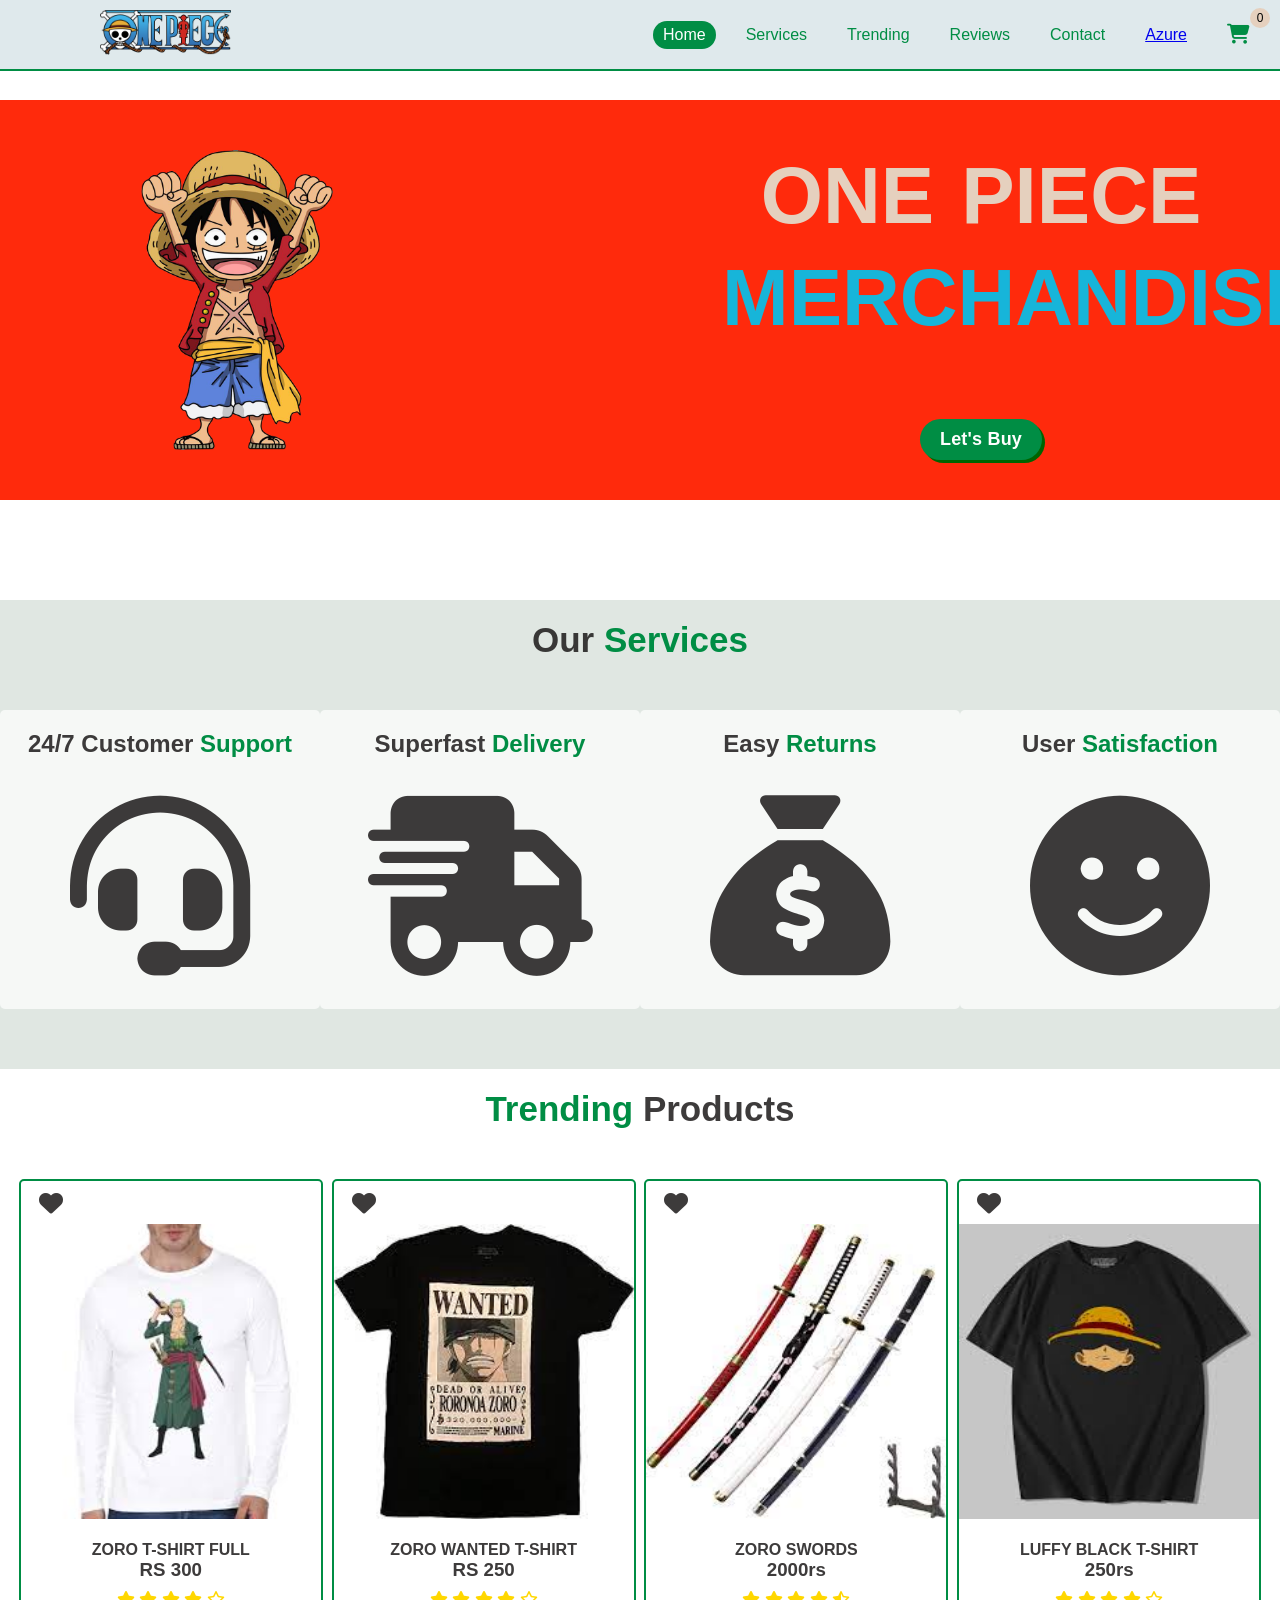
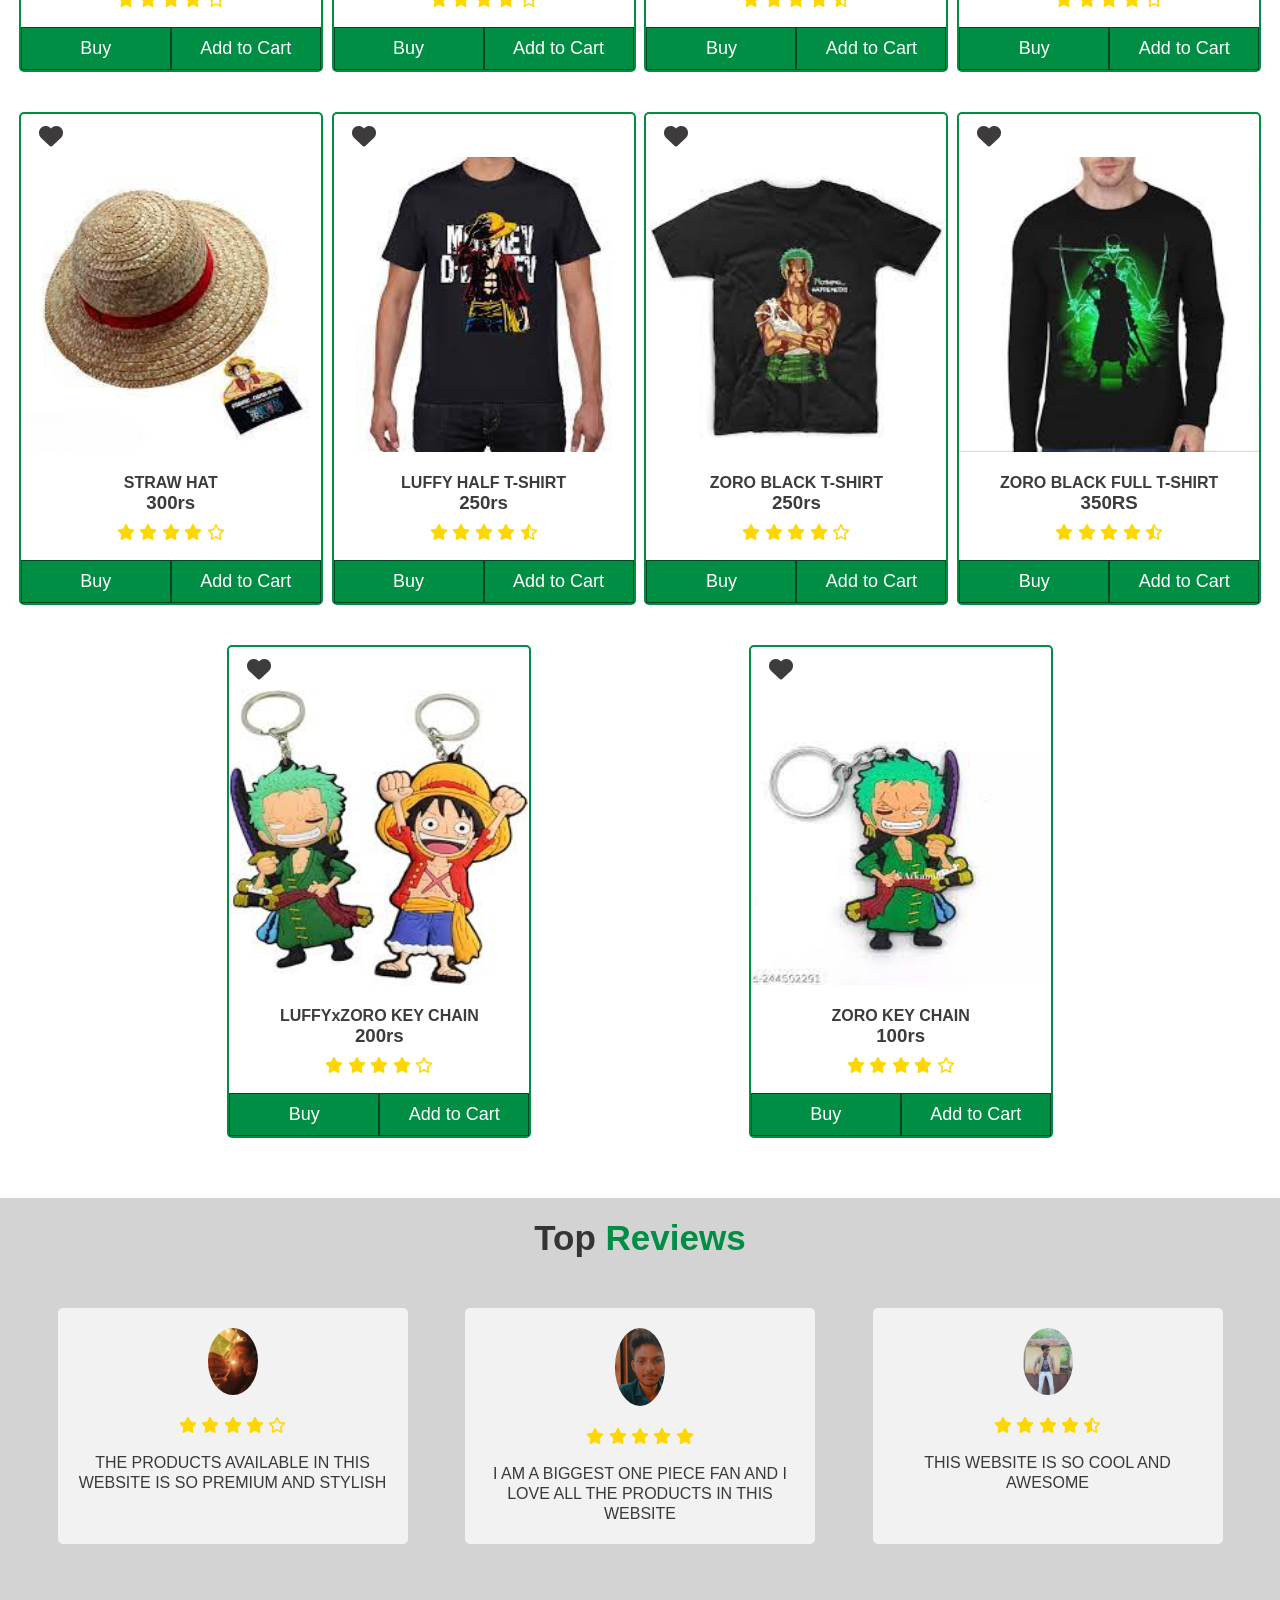
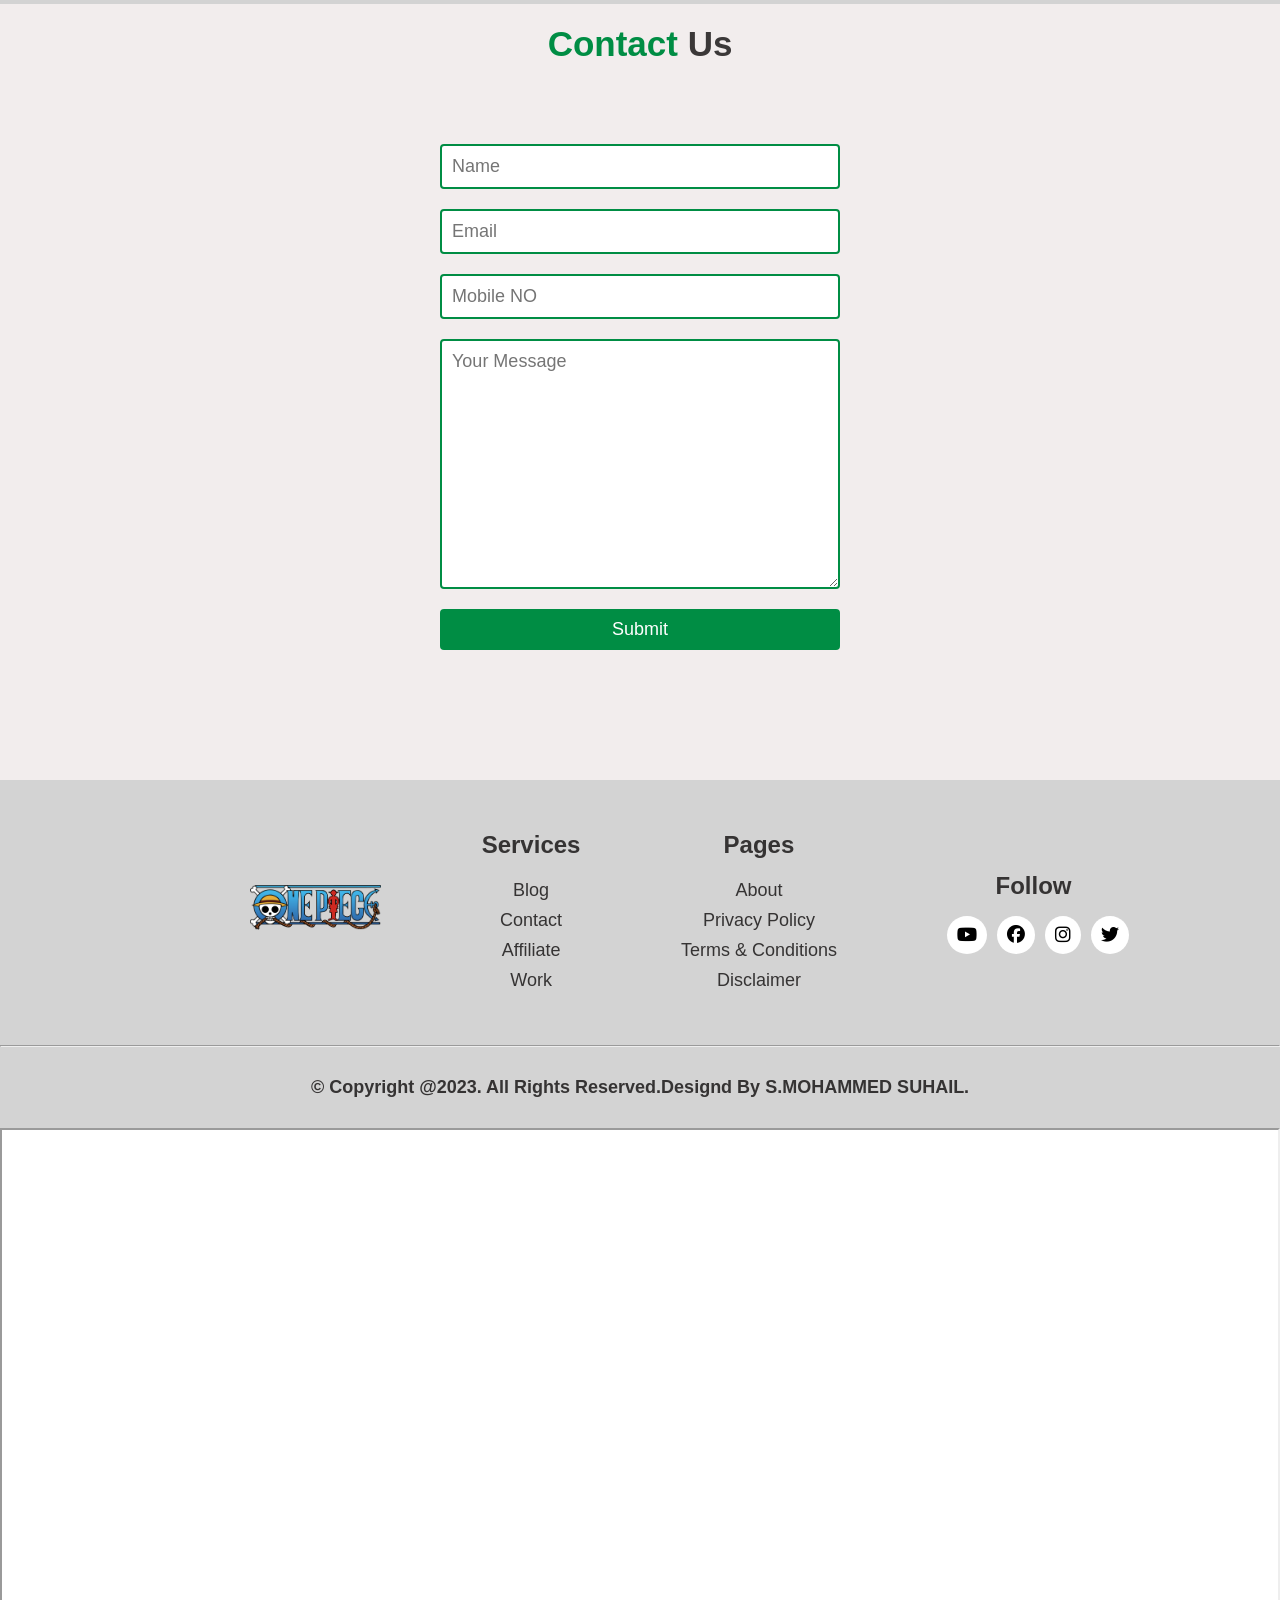
<file: index.html>
<!DOCTYPE html>
<html lang="en">
<head>
    <meta charset="UTF-8">
    <meta http-equiv="X-UA-Compatible" content="IE=edge">
    <meta name="viewport" content="width=device-width, initial-scale=1.0">
    <title>ONE PIECE MERCHANDISE</title>
    <link rel="stylesheet" href="shoe.css">
    <link rel="stylesheet" href="https://cdnjs.cloudflare.com/ajax/libs/font-awesome/6.3.0/css/all.min.css">
    <script src="java.js"></script>
</head>
<body>
    <div id="header">
        <div class="logo">
            <a href="#" class="logo"><img src="asset/onepiece.png" alt=""></a>
        </div>
        <div id="navlinks">
            <ul>
                <li id="home">Home</li>
                <li id="services-tab">Services</li>
                <li id="trending-tab">Trending</li>
                <li id="reviews-tab">Reviews</li>
                <li id="contact-tab">Contact</li>
                <li> <a href="azure healthbot.html">Azure</a></li>
                <li id="cart-icon" style="cursor: pointer; position: relative;">
                    <i class="fas fa-shopping-cart"></i>
                    <span id="cart-count" style="position: absolute; top: -5px; right: -10px; background: #e5d0be; color: #000; border-radius: 50%; width: 20px; height: 20px; display: flex; align-items: center; justify-content: center; font-size: 12px;">0</span>
                </li>
            </ul>
        </div>
    </div>

  <div id="section1">
    <img src="asset/main.png">
    <div id="slogan">
        <h1><span style="color: #e5d0be;">ONE</span> <span style="color: #e5d0be; margin-left: 5px;">PIECE</span></h1>
        <h1>MERCHANDISE</h1>
        <br>
        <button class="buy">Let's Buy</button>
    </div>
</div>
</div>
    </div>

    <div id="section2">
        <h1>Our <span>Services</span></h1>

        <div id="services">
            <div class="s1">
                <h2>24/7 Customer <span>Support</span></h2>
                <br>
                <a class="s" href=""><i class="fa-solid fa-headset"></i></a>
            </div>

            <div class="s1">
                <h2>Superfast <span>Delivery</span></h2>
                <br>
                <a class="s" href=""><i class="fa-solid fa-truck-fast"></i></a>
            </div>

            <div class="s1">
                <h2>Easy <span>Returns</span></h2>
                <br>
                <a class="s" href=""><i class="fa-solid fa-sack-dollar"></i></a>
            </div>

            <div class="s1">
                <h2>User <span>Satisfaction</span></h2>
                <br>
                <a class="s" href=""><i class="fa-solid fa-face-smile"></i></a>
            </div>
        </div>
    </div>


    <div id="section3">
        <h1><span>Trending</span> Products</h1>

        <div id="trending">

            <div class="t1">
                <a href=""><i class="fa-solid fa-heart"></i></a>
                <br>
                <br>
                <img src="asset/3.png" width="300px" height="295px">
                <br>
                <br>
                 <h4>ZORO T-SHIRT FULL</h4>
                 <h3>RS 300</h3>
                <a href=""><i class="fa-sharp fa-solid fa-star"></i></a>
                <a href=""><i class="fa-sharp fa-solid fa-star"></i></a>
                <a href=""><i class="fa-sharp fa-solid fa-star"></i></a>
                <a href=""><i class="fa-sharp fa-solid fa-star"></i></a>
                <a href=""><i class="fa-sharp fa-regular fa-star"></i></a>
                <br>
                <br>
                
                <div class="buy-cart">
                    <button class="buynow">Buy</button>
                    <button class="buynow">Add to Cart</button>
                </div>
            </div>

            <div class="t1">
                <a href=""><i class="fa-solid fa-heart"></i></a>
                <br>
                <br>
                <img src="asset/4.jpg" width="300px" height="295px">
                <br>
                <br>
                 <h4>ZORO WANTED T-SHIRT</h4>
                   <h3>RS 250</h3>
                <a href=""><i class="fa-sharp fa-solid fa-star"></i></a>
                <a href=""><i class="fa-sharp fa-solid fa-star"></i></a>
                <a href=""><i class="fa-sharp fa-solid fa-star"></i></a>
                <a href=""><i class="fa-sharp fa-solid fa-star"></i></a>
                <a href=""><i class="fa-sharp fa-regular fa-star"></i></a>
                <br>
                <br>
              
                <div class="buy-cart">
                    <button class="buynow">Buy</button>
                    <button class="buynow">Add to Cart</button>
                </div>
            </div>

            <div class="t1">
                <a href=""><i class="fa-solid fa-heart"></i></a>
                <br>
                <br>
                <img src="asset/5.png" width="300px" height="295px" >
                <br>
                <br>
                 <h4>ZORO SWORDS</h4>
                   <h3>2000rs</h3>
                <a href=""><i class="fa-sharp fa-solid fa-star"></i></a>
                <a href=""><i class="fa-sharp fa-solid fa-star"></i></a>
                <a href=""><i class="fa-sharp fa-solid fa-star"></i></a>
                <a href=""><i class="fa-sharp fa-solid fa-star"></i></a>
                <a href=""><i class="fa-sharp fa-regular fa-star-half-stroke"></i></a>
                <br>
                <br>
              
                <div class="buy-cart">
                    <button class="buynow">Buy</button>
                    <button class="buynow">Add to Cart</button>
                </div>
            </div>

            <div class="t1">
                <a href=""><i class="fa-solid fa-heart"></i></a>
                <br>
                <br>
                <img src="asset/6.png" width="300px" height="295px">
                <br>
                <br>
                 <h4>LUFFY BLACK T-SHIRT </h4>
                 <h3>250rs</h3>
                <a href=""><i class="fa-sharp fa-solid fa-star"></i></a>
                <a href=""><i class="fa-sharp fa-solid fa-star"></i></a>
                <a href=""><i class="fa-sharp fa-solid fa-star"></i></a>
                <a href=""><i class="fa-sharp fa-solid fa-star"></i></a>
                <a href=""><i class="fa-sharp fa-regular fa-star"></i></a>
                <br>
                <br>
                
                <div class="buy-cart">
                    <button class="buynow">Buy</button>
                    <button class="buynow">Add to Cart</button>
                </div>
            </div>

            <div class="t1">
                <a href=""><i class="fa-solid fa-heart"></i></a>
                <br>
                <br>
                <img src="asset/7.png" width="300px" height="295px">
                <br>
                <br>
                 <h4>STRAW HAT</h4>
                 <h3>300rs</h3>
                <a href=""><i class="fa-sharp fa-solid fa-star"></i></a>
                <a href=""><i class="fa-sharp fa-solid fa-star"></i></a>
                <a href=""><i class="fa-sharp fa-solid fa-star"></i></a>
                <a href=""><i class="fa-sharp fa-solid fa-star"></i></a>
                <a href=""><i class="fa-sharp fa-regular fa-star"></i></a>
                <br>
                <br>
                
                <div class="buy-cart">
                    <button class="buynow">Buy</button>
                    <button class="buynow">Add to Cart</button>
                </div>
            </div>

            <div class="t1">
                <a href=""><i class="fa-solid fa-heart"></i></a>
                <br>
                <br>
                <img src="asset/8.png" width="300px" height="295px">
                <br>
                <br>
                <h4>LUFFY HALF T-SHIRT</h4>
                 <h3>250rs</h3>
                 
                <a href=""><i class="fa-sharp fa-solid fa-star"></i></a>
                <a href=""><i class="fa-sharp fa-solid fa-star"></i></a>
                <a href=""><i class="fa-sharp fa-solid fa-star"></i></a>
                <a href=""><i class="fa-sharp fa-solid fa-star"></i></a>
                <a href=""><i class="fa-sharp fa-regular fa-star-half-stroke"></i></a>
                <br>
                <br>
               
                <div class="buy-cart">
                    <button class="buynow">Buy</button>
                    <button class="buynow">Add to Cart</button>
                </div>
            </div>

            <div class="t1">
                <a href=""><i class="fa-solid fa-heart"></i></a>
                <br>
                <br>
                <img src="asset/9.jpeg" width="300px" height="295px">
                <br>
                <br>
                <h4>ZORO BLACK T-SHIRT</h4>
                 <h3>250rs</h3>
                <a href=""><i class="fa-sharp fa-solid fa-star"></i></a>
                <a href=""><i class="fa-sharp fa-solid fa-star"></i></a>
                <a href=""><i class="fa-sharp fa-solid fa-star"></i></a>
                <a href=""><i class="fa-sharp fa-solid fa-star"></i></a>
                <a href=""><i class="fa-sharp fa-regular fa-star"></i></a>
                <br>
                <br>
               
                <div class="buy-cart">
                    <button class="buynow">Buy</button>
                    <button class="buynow">Add to Cart</button>
                </div>
            </div>

            <div class="t1">
                <a href=""><i class="fa-solid fa-heart"></i></a>
                <br>
                <br>
                <img src="asset/10.png" width="300px" height="295px" height="295px">
                <br>
                <br>
                 <h4>ZORO BLACK FULL T-SHIRT</h4>
                  <h3>350RS</h3>
                <a href=""><i class="fa-sharp fa-solid fa-star"></i></a>
                <a href=""><i class="fa-sharp fa-solid fa-star"></i></a>
                <a href=""><i class="fa-sharp fa-solid fa-star"></i></a>
                <a href=""><i class="fa-sharp fa-solid fa-star"></i></a>
                <a href=""><i class="fa-sharp fa-regular fa-star-half-stroke"></i></a>
                <br>
                <br>
               
                <div class="buy-cart">
                    <button class="buynow">Buy</button>
                    <button class="buynow">Add to Cart</button>
                </div>
            </div>

            <div class="t1">
                <a href=""><i class="fa-solid fa-heart"></i></a>
                <br>
                <br>
                <img src="asset/11.jpeg" width="300px" height="295px">
                <br>
                <br>
                 <h4>LUFFYxZORO KEY CHAIN</h4>
                 <h3>200rs</h3>
                <a href=""><i class="fa-sharp fa-solid fa-star"></i></a>
                <a href=""><i class="fa-sharp fa-solid fa-star"></i></a>
                <a href=""><i class="fa-sharp fa-solid fa-star"></i></a>
                <a href=""><i class="fa-sharp fa-solid fa-star"></i></a>
                <a href=""><i class="fa-sharp fa-regular fa-star"></i></a>
                <br>
                <br>
                
                <div class="buy-cart">
                    <button class="buynow">Buy</button>
                    <button class="buynow">Add to Cart</button>
                </div>
            </div>

            <div class="t1">
                <a href=""><i class="fa-solid fa-heart"></i></a>
                <br>
                <br>
                <img src="asset/12.png" width="300px" height="295px">
                <br>
                <br>
                 <h4>ZORO KEY CHAIN</h4>
                  <h3>100rs</h3>
                <a href=""><i class="fa-sharp fa-solid fa-star"></i></a>
                <a href=""><i class="fa-sharp fa-solid fa-star"></i></a>
                <a href=""><i class="fa-sharp fa-solid fa-star"></i></a>
                <a href=""><i class="fa-sharp fa-solid fa-star"></i></a>
                <a href=""><i class="fa-sharp fa-regular fa-star"></i></a>
                <br>
                <br>
               
                <div class="buy-cart">
                    <button class="buynow">Buy</button>
                    <button class="buynow">Add to Cart</button>
                </div>
            </div>
        </div>
    </div>

    <div id="section4">
        <h1>Top <span>Reviews</span></h1>

        <div id="reviews">

            <div class="review">
                <img src="asset/user1.jpg" width="50px">
                <br>
                <br>
                <a href=""><i class="fa-sharp fa-solid fa-star"></i></a>
                <a href=""><i class="fa-sharp fa-solid fa-star"></i></a>
                <a href=""><i class="fa-sharp fa-solid fa-star"></i></a>
                <a href=""><i class="fa-sharp fa-solid fa-star"></i></a>
                <a href=""><i class="fa-sharp fa-regular fa-star"></i></a>
                <br><br>
                <p style="line-height: 20px;">
                  THE PRODUCTS AVAILABLE IN THIS WEBSITE IS SO PREMIUM AND STYLISH
                </p>
            </div>

            <div class="review">
                <img src="asset/user2.jpg" width="50px">
                <br>
                <br>
                <a href=""><i class="fa-sharp fa-solid fa-star"></i></a>
                <a href=""><i class="fa-sharp fa-solid fa-star"></i></a>
                <a href=""><i class="fa-sharp fa-solid fa-star"></i></a>
                <a href=""><i class="fa-sharp fa-solid fa-star"></i></a>
                <a href=""><i class="fa-sharp fa-solid fa-star"></i></a>
                <br><br>
                <p style="line-height: 20px;">
                   I AM A BIGGEST ONE PIECE FAN AND I LOVE ALL THE PRODUCTS IN THIS WEBSITE 
                </p>
            </div>

            <div class="review">
                <img src="asset/user3.jpg" width="50px">
                <br>
                <br>
                <a href=""><i class="fa-sharp fa-solid fa-star"></i></a>
                <a href=""><i class="fa-sharp fa-solid fa-star"></i></a>
                <a href=""><i class="fa-sharp fa-solid fa-star"></i></a>
                <a href=""><i class="fa-sharp fa-solid fa-star"></i></a>
                <a href=""><i class="fa-sharp fa-regular fa-star-half-stroke"></i></a>
                <br><br>
                <p style="line-height: 20px;">
                   THIS WEBSITE IS SO COOL AND AWESOME
                </p>
            </div>
        </div>
    </div>

    <div id="section5">

        <h1><span>Contact</span> Us</h1>

        <div class="form">
            <input type="text" placeholder="Name" id="Name">
            <input type="email" placeholder="Email"id="Email">
            <input type="number" placeholder="Mobile NO" id="Mobile NO">
            <textarea id="text-area" cols="10" rows="5" placeholder="Your Message"></textarea>
            <button class="query"><a href="">Submit</a></button>
        </div>
    </div>

    <div id="footer">

        <div class="logo">
            <a href="#" class="logo"><img src="asset/onepiece.png" alt=""></a>
        </div>

        <div class="list">
            <h2>Services</h2>
            <ul>
                <li>Blog</li>
                <li>Contact</li>
                <li>Affiliate</li>
                <li>Work</li>
            </ul>
        </div>

        <div class="list">
            <h2>Pages</h2>
            <ul>
                <li>About</li>
                <li>Privacy Policy</li>
                <li>Terms & Conditions</li>
                <li>Disclaimer</li>
            </ul>
        </div>

        <div class="list" id="social">
            <h2>Follow</h2>
            <ul>
                <li><i class="fa-brands fa-youtube"></i></li>
                <li><i class="fa-brands fa-facebook"></i></li>
                <li><i class="fa-brands fa-instagram"></i></li>
                <li><i class="fa-brands fa-twitter"></i></li>
            </ul>
        </div>
    </div>
    <hr>
    <div id="copyright"><h4>&#169; Copyright @2023. All Rights Reserved.Designd By S.MOHAMMED SUHAIL.</h4></div>
            <iframe src='https://webchat.botframework.com/embed/onepiece-merchandise-auksqzj?s=8tKx91ezmao.8TW-c_Uv6tx4H47xM_O_p6kijajNw2rCWmSDySyDQwQ'  style='min-width: 400px; width: 100%; min-height: 500px;'></iframe>

    <!-- Shopping Cart Modal -->
    <div id="cartModal" class="cart-modal">
        <div class="cart-content">
            <div class="cart-header">
                <h2>Shopping Cart</h2>
                <span class="close-cart">&times;</span>
            </div>
            <div id="cartItems" class="cart-items"></div>
            <div class="cart-footer">
                <div class="cart-total">
                    <strong>Total:</strong>
                    <span id="cartTotal">RS 0</span>
                </div>
                <button class="checkout-btn" onclick="checkout()">Proceed to Checkout</button>
                <button class="continue-shopping-btn" onclick="continueShopping()">Continue Shopping</button>
            </div>
        </div>
    </div>

    <!-- Buy Now Modal -->
    <div id="buyNowModal" class="buy-modal">
        <div class="modal-content">
            <span class="close">&times;</span>
            <h2>Order Summary</h2>
            <div id="orderSummary" class="order-summary"></div>
            <div class="modal-buttons">
                <button class="confirm-btn" onclick="confirmBuyNow()">Confirm Order</button>
                <button class="cancel-btn" onclick="closeBuyNowModal()">Cancel</button>
            </div>
        </div>
    </div>

</body>
</html>
</file>
<file: shoe.css>
* {
    box-sizing: border-box;
    padding: 0%;
    margin: 0%;
    font-family: arial;
}

.trending-image {
    width: 300px;
    /* Set a fixed width */
    height: auto;
    /* Maintain aspect ratio */
    object-fit: cover;
    /* Cover the space while cropping if necessary */
}


/* Navbar */

#header {
    position: fixed;
    top: 0;
    left: 0;
    right: 0;
    z-index: 999;
    display: flex;
    align-items: center;
    justify-content: space-between;
    border-bottom: 2px solid rgb(0, 141, 68);
    padding-bottom: 10px;
    padding-top: 10px;
    cursor: pointer;
    background-color: #dfe9ec;
}

.logo img {
    max-width: 750px;
    height: 45px;
    margin-top: 0px;
    margin-left: 100px;
    margin-bottom: 0px;
}

.logo span,
#slogan span {
    color: rgb(0, 141, 68);
}

.logo h3 {
    font-size: 130px;
    margin-left: 20px;
    margin-top: 10px;
    color: rgba(20, 17, 17, 0.822);
}

#navlinks ul {
    display: flex;
    align-items: center;
}

#navlinks ul li {
    padding-left: 30px;
    list-style-type: none;
    display: inline-block;
    padding: 10px;
    margin-right: 20px;
    border-radius: 40px;
    color: rgb(0, 141, 68);
}

#navlinks #home {
    border: none;
    background-color: rgb(0, 141, 68);
    color: white;
    border-radius: 15px;
    padding: 5px 10px 5px;
    transition: 0.5s ease;
}

#navlinks #home:hover {
    border: 1px solid rgb(0, 141, 68);
    border-radius: 15px;
    background-color: white;
    padding: 5px 10px 5px;
    color: rgb(0, 141, 68);
}

#navlinks .nav-hover {
    transition: 0.5s ease;
}

#navlinks .nav-hover:hover {
    border-radius: 20px;
    background-color: rgb(0, 141, 68);
    padding: 5px 10px 5px;
    color: white;
}

/* Responsive Navbar */
@media (max-width: 1024px) {
    .logo img {
        max-width: 600px;
        height: 40px;
        margin-left: 50px;
    }

    #navlinks ul li {
        padding-left: 20px;
        margin-right: 15px;
        padding: 8px;
    }
}

@media (max-width: 768px) {
    #header {
        flex-wrap: wrap;
        padding-bottom: 8px;
        padding-top: 8px;
    }

    .logo img {
        max-width: 500px;
        height: 35px;
        margin-left: 30px;
    }

    #navlinks ul {
        flex-wrap: wrap;
        justify-content: center;
    }

    #navlinks ul li {
        padding-left: 15px;
        margin-right: 10px;
        padding: 6px;
        font-size: 13px;
    }

    #navlinks ul li a {
        font-size: 13px;
    }
}

@media (max-width: 480px) {
    #header {
        flex-direction: column;
        padding: 10px 5px;
    }

    .logo img {
        max-width: 100%;
        height: auto;
        max-height: 35px;
        margin-left: 10px;
    }

    #navlinks ul {
        width: 100%;
        justify-content: center;
        flex-wrap: wrap;
        margin-top: 10px;
    }

    #navlinks ul li {
        padding-left: 10px;
        margin-right: 8px;
        padding: 5px;
        font-size: 11px;
    }

    #navlinks ul li a {
        font-size: 11px;
    }

    #navlinks #home {
        padding: 4px 8px;
        font-size: 11px;
    }

    #cart-icon {
        font-size: 16px !important;
    }

    #cart-count {
        width: 18px !important;
        height: 18px !important;
        font-size: 10px !important;
        top: -8px !important;
        right: -8px !important;
    }
}

/* Section-1 */

#section1 {
    margin-top: 100px;
    margin-bottom: 100px;
    background-color: #ff2a0c;
    display: flex;
    align-items: center;
    justify-content: space-between;
    padding: 20px 20px;
    min-height: 50px;
    flex-wrap: wrap;
    position: relative;
}

#section1 img {
    max-width: 100%;
    height: auto;
    max-height: 300px;
    width: 35%;
    min-width: 200px;
    object-fit: contain;
}

#section1 #slogan {
    width: 45%;
    min-width: 250px;
    font-size: clamp(24px, 5vw, 40px);
    color: #17b5d9;
    padding: 20px;
    text-align: center;
}

#section1 #slogan h1 {
    margin: 10px 0;
    font-weight: bold;
}

#section1 #slogan .buy {
    padding: clamp(8px, 2vw, 10px) clamp(15px, 3vw, 20px);
    border: none;
    border-radius: 25px;
    background-color: rgb(0, 141, 68);
    color: white;
    font-size: clamp(14px, 2vw, 18px);
    font-weight: bold;
    letter-spacing: 0.2px;
    box-shadow: 3px 3px darkgreen;
    cursor: pointer;
    transition: 0.3s ease;
    margin-top: 20px;
}

#section1 #slogan .buy:hover {
    padding: clamp(10px, 2vw, 15px) clamp(20px, 3vw, 25px);
    box-shadow: 5px 5px 5px rgb(15, 50, 15);
    background-color: rgb(1, 77, 1);
}

/* Responsive Design - Tablets */
@media (max-width: 1024px) {
    #section1 {
        min-height: 400px;
        padding: 30px 15px;
    }

    #section1 img {
        width: 55%;
    }

    #section1 #slogan {
        width: 45%;
        font-size: clamp(20px, 4vw, 36px);
    }
}

/* Responsive Design - Tablets/Small Screens */
@media (max-width: 768px) {
    #section1 {
        flex-direction: column;
        min-height: auto;
        padding: 30px 15px;
        margin-bottom: 50px;
    }

    #section1 img {
        width: 100%;
        max-width: 400px;
        margin-bottom: 20px;
        order: 1;
    }

    #section1 #slogan {
        width: 100%;
        font-size: clamp(18px, 5vw, 32px);
        order: 2;
        padding: 15px;
    }

    #section1 #slogan h1 {
        margin: 8px 0;
        line-height: 1.2;
    }

    #section1 #slogan .buy {
        padding: clamp(8px, 2vw, 12px) clamp(15px, 3vw, 20px);
        font-size: clamp(14px, 3vw, 16px);
    }
}

/* Responsive Design - Mobile Phones */
@media (max-width: 480px) {
    #section1 {
        flex-direction: column;
        min-height: auto;
        padding: 20px 10px;
        margin-bottom: 30px;
    }

    #section1 img {
        width: 100%;
        max-width: 300px;
        height: auto;
        margin-bottom: 15px;
    }

    #section1 #slogan {
        width: 100%;
        font-size: clamp(16px, 4vw, 24px);
        padding: 10px;
        text-align: center;
    }

    #section1 #slogan h1 {
        margin: 5px 0;
        line-height: 1.3;
        word-wrap: break-word;
    }

    #section1 #slogan .buy {
        width: 100%;
        padding: clamp(10px, 2vw, 12px) clamp(15px, 3vw, 20px);
        font-size: clamp(13px, 3vw, 15px);
        margin-top: 15px;
    }
}

/* Section-2 */

#section2 {
    text-align: center;
    background-color: rgba(207, 217, 210, 0.64);
    padding-top: 20px;
    padding-bottom: 60px;
    color: rgba(20, 17, 17, 0.822)
}

#section2 h1 {
    font-weight: bold;
    font-size: 35px;
}

#section2 span {
    color: rgb(0, 141, 68);
}

.fa-headset,
.fa-truck-fast,
.fa-sack-dollar,
.fa-face-smile {
    color: rgba(20, 17, 17, 0.822);
    margin-top: 20px;
}

#section2 #services .s1 a {
    font-size: 180px;
}

#section2 #services {
    display: flex;
    justify-content: space-around;
    margin-top: 50px;
}

#section2 #services .s1 {
    border: none;
    background-color: rgba(255, 255, 255, 0.707);
    padding: 20px 5px 15px;
    border-radius: 5px;
    width: 350px;
    transition: 0.5s ease;
}

#section2 #services .s1:hover {
    margin-top: -20px;
    box-shadow: 8px 8px 8px rgba(20, 17, 17, 0.822);
}

#section2 #services .s1:hover .s i {
    color: rgb(0, 141, 68)
}


/* Section-3 */


#section3 {
    text-align: center;
    padding: 20px 10px;
    color: rgba(20, 17, 17, 0.822);
}


#section3 h1 {
    font-weight: bold;
    font-size: 35px;
}

#section3 span {
    color: rgb(0, 141, 68);
}

#section3 #trending {
    display: flex;
    align-items: last baseline;
    flex-direction: row;
    flex-wrap: wrap;
    justify-content: space-evenly;
    margin-top: 50px;
}

#section3 #trending .t1 {
    border: 2px solid rgb(0, 141, 68);
    margin-bottom: 40px;
    border-radius: 5px;
}

#section3 #trending .t1 .fa-heart {
    color: rgba(20, 17, 17, 0.822);
    position: relative;
    left: -40%;
    top: 10px;
    font-size: x-large;
}

#section3 #trending .t1 .fa-heart:hover {
    color: rgb(255, 0, 0)
}

#section3 #trending .t1 .fa-star,
.fa-star-half-stroke {
    color: gold
}

#section3 #trending .t1 h3 {
    font-weight: bold;
    margin-bottom: 10px;
}

#section3 #trending .t1 .buy-cart {
    display: flex;
    justify-content: center;
}

#section3 #trending .t1 .buy-cart .buynow {
    border: 0.1px solid rgb(8, 68, 37);
    color: white;
    background-color: rgb(0, 141, 68);
    padding: 10px 20px;
    width: 100%;
    font-size: large;
    cursor: pointer;
}

#section3 #trending .t1 .buy-cart .buynow:hover {
    background-color: rgb(0, 67, 32);
    border: none
}

/* Section-4 */

#section4 {
    text-align: center;
    padding-top: 20px;
    padding-bottom: 60px;
    background-color: lightgray;
    color: rgba(20, 17, 17, 0.822)
}

#section4 h1 {
    font-weight: bold;
    font-size: 35px;
}

#section4 span {
    color: rgb(0, 141, 68);
}

#section4 #reviews {
    display: flex;
    align-items: top baseline;
    justify-content: space-evenly;
    margin-top: 50px;
}

#section4 #reviews .review {
    border: none;
    background-color: rgba(255, 255, 255, 0.707);
    padding: 20px 20px 20px;
    border-radius: 5px;
    width: 350px;
    cursor: pointer;
    transition: 0.5s ease;
}

#section4 #reviews .review img {
    border-radius: 50%;
}

#section4 #reviews .review .fa-star,
.fa-star-half-stroke {
    color: gold
}

#section4 #reviews .review:hover {
    margin-top: -20px;
    box-shadow: 8px 8px 8px rgb(0, 141, 68);
}


/* Section-5 */

#section5 {
    text-align: center;
    padding: 20px 10px 60px;
    color: rgba(20, 17, 17, 0.822);
    background-color: rgb(242, 237, 237);
}

#section5 h1 {
    font-weight: bold;
    font-size: 35px;
}

#section5 span {
    color: rgb(0, 141, 68);
}

.form {
    display: grid;
    align-items: center;
    justify-content: center;
    margin-top: 30px;
    margin-bottom: 20px;
    padding: 50px;
}

input[type="text"],
input[type="email"],
input[type="number"] {
    margin-bottom: 20px;
    width: 400px;
    padding: 10px 10px;
    border: 2px solid rgb(0, 141, 68);
    border-radius: 4px;
    font-size: large;
    color: rgba(20, 17, 17, 0.822);
}

.form textarea {
    margin-bottom: 20px;
    width: 400px;
    height: 250px;
    padding: 10px 10px;
    border: 2px solid rgb(0, 141, 68);
    border-radius: 4px;
    font-size: large;
    color: rgba(20, 17, 17, 0.822);
}

.query {
    padding: 10px;
    background-color: rgb(0, 141, 68);
    border: none;
    border-radius: 4px;
    font-size: large;
    cursor: pointer;
    transition: 0.3s ease;
}

.query a {
    color: white;
    text-decoration: none;
}

.query:hover {
    background-color: rgb(0, 79, 38);
}


/* footer */

#footer {
    display: flex;
    align-items: center;
    justify-content: space-evenly;
    padding: 50px;
    text-align: center;
    line-height: 30px;
    color: rgba(20, 17, 17, 0.822);
    background-color: lightgray;
}

.logo img {
    max-width: 750px;
    height: 45px;
    margin-top: 0px;
    margin-left: 100px;
    margin-bottom: 0px;
}

#footer h1 span {
    color: rgb(0, 141, 68);
}

#footer h1 {
    font-size: 40px;
}

#footer h2 {
    margin-bottom: 15px;
}

#footer ul {
    list-style-type: none;
    cursor: pointer;
    font-size: large;
}

#social ul {
    display: flex;
    justify-content: space-between;
    align-items: center;
}

#footer ul li:hover {
    color: rgb(0, 141, 68)
}

.fa-youtube,
.fa-facebook,
.fa-instagram,
.fa-twitter {
    color: black;
    background-color: white;
    padding: 10px;
    font-size: large;
    border-radius: 50%;
    margin-left: 10px;
}

.fa-youtube:hover,
.fa-facebook:hover,
.fa-instagram:hover,
.fa-twitter:hover {
    color: lightgray;
    background-color: black;
}

#copyright {
    background-color: lightgray;
    font-size: large;
    text-align: center;
    padding: 30px;
    color: rgba(20, 17, 17, 0.822);
}

/* Shopping Cart Styles */
#cart-icon {
    font-size: 20px;
    color: rgb(0, 141, 68);
    transition: 0.3s ease;
}

#cart-icon:hover {
    color: #e5d0be;
    transform: scale(1.2);
}

/* Cart Modal */
.cart-modal {
    display: none;
    position: fixed;
    z-index: 1000;
    left: 0;
    top: 0;
    width: 100%;
    height: 100%;
    background-color: rgba(0, 0, 0, 0.5);
}

.cart-content {
    background-color: #fefefe;
    margin: 50px auto;
    padding: 20px;
    border: 1px solid #888;
    border-radius: 10px;
    width: 80%;
    max-width: 800px;
    max-height: 600px;
    overflow-y: auto;
}

.cart-header {
    display: flex;
    justify-content: space-between;
    align-items: center;
    margin-bottom: 20px;
    border-bottom: 2px solid rgb(0, 141, 68);
    padding-bottom: 10px;
}

.close-cart {
    color: #aaa;
    font-size: 28px;
    font-weight: bold;
    cursor: pointer;
    transition: 0.3s ease;
}

.close-cart:hover,
.close-cart:focus {
    color: black;
}

.cart-items {
    min-height: 100px;
    margin-bottom: 20px;
}

.cart-item {
    display: flex;
    justify-content: space-between;
    align-items: center;
    padding: 15px;
    border: 1px solid #ddd;
    border-radius: 5px;
    margin-bottom: 10px;
    background-color: #f9f9f9;
}

.item-info {
    flex: 1;
}

.item-name {
    font-weight: bold;
    color: rgb(0, 141, 68);
    margin-bottom: 5px;
}

.item-price {
    color: #666;
    font-size: 14px;
}

.item-quantity {
    display: flex;
    align-items: center;
    gap: 10px;
    margin: 0 20px;
}

.quantity-btn {
    background-color: rgb(0, 141, 68);
    color: white;
    border: none;
    width: 25px;
    height: 25px;
    border-radius: 3px;
    cursor: pointer;
    font-weight: bold;
}

.quantity-btn:hover {
    background-color: rgb(1, 77, 1);
}

.remove-btn {
    background-color: #ff4444;
    color: white;
    border: none;
    padding: 8px 15px;
    border-radius: 5px;
    cursor: pointer;
    transition: 0.3s ease;
}

.remove-btn:hover {
    background-color: #cc0000;
}

.cart-footer {
    border-top: 2px solid #ddd;
    padding-top: 15px;
}

.cart-total {
    font-size: 18px;
    font-weight: bold;
    margin-bottom: 15px;
    color: rgb(0, 141, 68);
    text-align: right;
}

.checkout-btn,
.continue-shopping-btn {
    width: 48%;
    padding: 12px;
    margin: 5px 1%;
    border: none;
    border-radius: 5px;
    font-size: 16px;
    font-weight: bold;
    cursor: pointer;
    transition: 0.3s ease;
}

.checkout-btn {
    background-color: rgb(0, 141, 68);
    color: white;
}

.checkout-btn:hover {
    background-color: rgb(1, 77, 1);
}

.continue-shopping-btn {
    background-color: #ddd;
    color: #333;
}

.continue-shopping-btn:hover {
    background-color: #ccc;
}

.empty-cart-message {
    text-align: center;
    padding: 30px;
    color: #666;
    font-size: 18px;
}

/* Buy Now Modal */
.buy-modal {
    display: none;
    position: fixed;
    z-index: 1000;
    left: 0;
    top: 0;
    width: 100%;
    height: 100%;
    background-color: rgba(0, 0, 0, 0.5);
}

.modal-content {
    background-color: #fefefe;
    margin: 100px auto;
    padding: 20px;
    border: 1px solid #888;
    border-radius: 10px;
    width: 400px;
    box-shadow: 0 4px 6px rgba(0, 0, 0, 0.1);
}

.modal-content h2 {
    color: rgb(0, 141, 68);
    margin-bottom: 20px;
    border-bottom: 2px solid rgb(0, 141, 68);
    padding-bottom: 10px;
}

.close {
    color: #aaa;
    float: right;
    font-size: 28px;
    font-weight: bold;
    cursor: pointer;
    transition: 0.3s ease;
}

.close:hover,
.close:focus {
    color: black;
}

.order-summary {
    margin-bottom: 20px;
}

.summary-item {
    padding: 10px;
    margin-bottom: 10px;
    background-color: #f9f9f9;
    border-left: 4px solid rgb(0, 141, 68);
}

.summary-label {
    font-weight: bold;
    color: #333;
}

.summary-value {
    color: rgb(0, 141, 68);
    font-weight: bold;
}

.modal-buttons {
    display: flex;
    gap: 10px;
    margin-top: 20px;
}

.confirm-btn,
.cancel-btn {
    flex: 1;
    padding: 12px;
    border: none;
    border-radius: 5px;
    font-size: 16px;
    font-weight: bold;
    cursor: pointer;
    transition: 0.3s ease;
}

.confirm-btn {
    background-color: rgb(0, 141, 68);
    color: white;
}

.confirm-btn:hover {
    background-color: rgb(1, 77, 1);
}

.cancel-btn {
    background-color: #ddd;
    color: #333;
}

.cancel-btn:hover {
    background-color: #ccc;
}

/* Responsive Cart and Modals */
@media (max-width: 768px) {
    .cart-content {
        width: 95%;
        margin: 40px auto;
        padding: 15px;
    }

    .cart-header h2 {
        font-size: 18px;
    }

    .cart-item {
        flex-direction: column;
        padding: 12px;
    }

    .item-info {
        margin-bottom: 10px;
    }

    .item-quantity {
        width: 100%;
        justify-content: center;
        margin: 10px 0;
    }

    .checkout-btn,
    .continue-shopping-btn {
        width: 100%;
        margin: 5px 0;
    }

    .modal-content {
        width: 90%;
        margin: 80px auto;
        padding: 15px;
    }

    .modal-content h2 {
        font-size: 18px;
    }

    .modal-buttons {
        flex-direction: column;
    }

    .confirm-btn,
    .cancel-btn {
        width: 100%;
    }
}

@media (max-width: 480px) {
    .cart-content {
        width: 100%;
        margin: 70px 0 0 0;
        padding: 12px;
        border-radius: 0;
        max-height: 70vh;
    }

    .cart-header {
        margin-bottom: 15px;
        padding-bottom: 8px;
    }

    .cart-header h2 {
        font-size: 16px;
    }

    .cart-item {
        flex-direction: column;
        padding: 10px;
        margin-bottom: 8px;
    }

    .item-name {
        font-size: 14px;
    }

    .item-price {
        font-size: 12px;
    }

    .item-quantity {
        width: 100%;
        justify-content: center;
        margin: 8px 0;
    }

    .quantity-btn {
        width: 24px;
        height: 24px;
        font-size: 14px;
    }

    .remove-btn {
        padding: 6px 10px;
        font-size: 12px;
        width: 100%;
    }

    .cart-total {
        font-size: 16px;
        padding: 10px 0;
    }

    .checkout-btn,
    .continue-shopping-btn {
        width: 100%;
        padding: 10px;
        font-size: 14px;
        margin: 4px 0;
    }

    .modal-content {
        width: 100%;
        margin: 70px 0 0 0;
        padding: 12px;
        border-radius: 0;
    }

    .modal-content h2 {
        font-size: 16px;
        margin-bottom: 15px;
    }

    .summary-item {
        padding: 8px;
        font-size: 14px;
    }

    .modal-buttons {
        flex-direction: column;
        gap: 8px;
    }

    .confirm-btn,
    .cancel-btn {
        width: 100%;
        padding: 10px;
        font-size: 14px;
    }

    .close {
        font-size: 24px;
        margin-right: 5px;
    }
}
</file>
